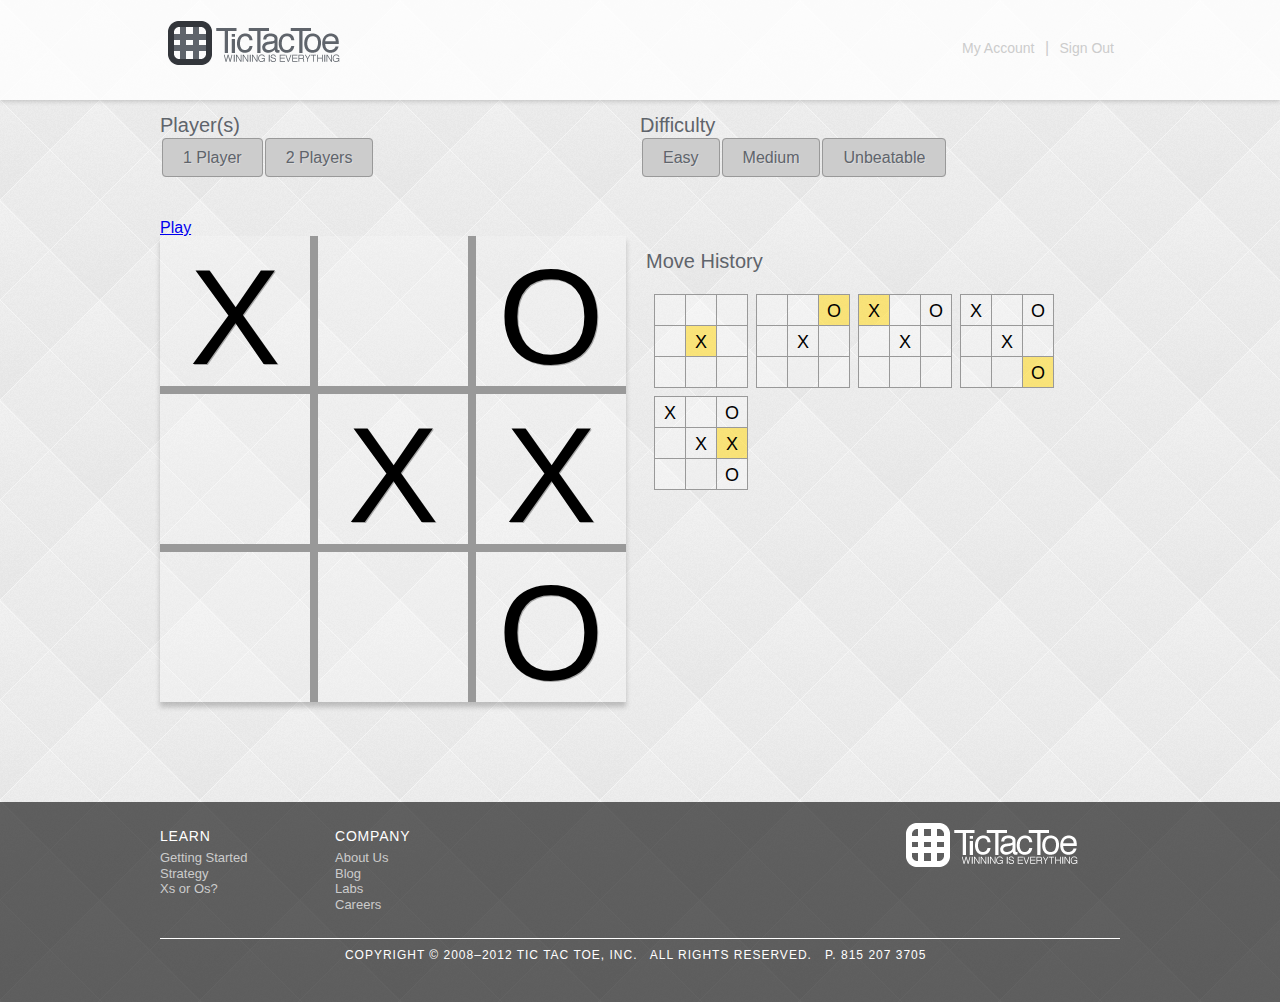
<file: index.html>
<!DOCTYPE html>
<html class="no-js">
  <head>
    <meta charset="utf-8">
    <title>Tic Tac Toe - Nick Shank</title>
    <link rel="stylesheet" type="text/css" href="css/reset.css">
    <link rel="stylesheet" type="text/css" href="css/style.css">
    <script src="js/modernizr-2.5.3.js"></script>
  </head>
  <body>
    <header>
      <div id="header-wrapper">
        <h1><a href="#"><img src="images/logo.png" alt="Tic Tac Toe" /></a></h1>
        <em><a href="#">My Account</a> <span>|</span> <a href="#">Sign Out</a></em>
      </div>
    </header>
    <section id="settings">
      <div id="settings-wrapper">
      <div id="player-select">
      <h2>Player(s)</h2>
      <ul>
        <li><a href="#">1 Player</a></li>
        <li><a href="#">2 Players</a></li>
      </ul>
    </div> <!-- /END #player-select -->
    <div id="difficulty-select">
      <h2>Difficulty</h2>
      <ul>
        <li><a href="#">Easy</a></li>
        <li><a href="#">Medium</a></li>
        <li><a href="#">Unbeatable</a></li>
      </ul>
    </div><!-- /END #difficulty-select -->
    </div> <!-- /END #settings-wrapper -->
    </section>
    <div id="page">
    <section id="game-mode">
      <ul>
        <li><a href="#">Play</a></li>
        <!-- <li><a href="#">Play Again</a></li>
        <li><a href="#">New Game</a></li> -->
      </ul>
    </section>
    <section id="board" class="clearfix">
        <div id="top-left" class="square">X</div>
        <div id="top-middle" class="square"></div>
        <div id="top-right" class="square">O</div>

        <div id="middle-left" class="square"></div>
        <div id="middle-middle" class="square">X</div>
        <div id="middle-right" class="square">X</div>

        <div id="bottom-left" class="square"></div>
        <div id="bottom-middle" class="square"></div>
        <div id="bottom-right" class="square">O</div>
    </section> <!-- /END #board -->
    <section id="history">
      <h2>Move History</h2>
      <section id="board-small" class="clearfix">
        <div id="top-left-small" class="square-small"></div>
        <div id="top-middle-small" class="square-small"></div>
        <div id="top-right-small" class="square-small"></div>

        <div id="middle-left-small" class="square-small"></div>
        <div id="middle-middle-small" class="square-small last-move">X</div>
        <div id="middle-right-small" class="square-small"></div>

        <div id="bottom-left-small" class="square-small"></div>
        <div id="bottom-middle-small" class="square-small"></div>
        <div id="bottom-right-small" class="square-small"></div>
    </section> <!-- /END #small-board-1 -->
    <section id="board-small" class="clearfix">
        <div id="top-left-small" class="square-small"></div>
        <div id="top-middle-small" class="square-small"></div>
        <div id="top-right-small" class="square-small last-move">O</div>

        <div id="middle-left-small" class="square-small"></div>
        <div id="middle-middle-small" class="square-small">X</div>
        <div id="middle-right-small" class="square-small"></div>

        <div id="bottom-left-small" class="square-small"></div>
        <div id="bottom-middle-small" class="square-small"></div>
        <div id="bottom-right-small" class="square-small"></div>
    </section> <!-- /END #small-board-2 -->
    <section id="board-small" class="clearfix">
        <div id="top-left-small" class="square-small last-move">X</div>
        <div id="top-middle-small" class="square-small"></div>
        <div id="top-right-small" class="square-small">O</div>

        <div id="middle-left-small" class="square-small"></div>
        <div id="middle-middle-small" class="square-small">X</div>
        <div id="middle-right-small" class="square-small"></div>

        <div id="bottom-left-small" class="square-small"></div>
        <div id="bottom-middle-small" class="square-small"></div>
        <div id="bottom-right-small" class="square-small"></div>
    </section> <!-- /END #small-board-3 -->
    <section id="board-small" class="clearfix">
        <div id="top-left-small" class="square-small">X</div>
        <div id="top-middle-small" class="square-small"></div>
        <div id="top-right-small" class="square-small">O</div>

        <div id="middle-left-small" class="square-small"></div>
        <div id="middle-middle-small" class="square-small">X</div>
        <div id="middle-right-small" class="square-small"></div>

        <div id="bottom-left-small" class="square-small"></div>
        <div id="bottom-middle-small" class="square-small"></div>
        <div id="bottom-right-small" class="square-small last-move">O</div>
    </section> <!-- /END #small-board-4 -->
    <section id="board-small" class="clearfix">
        <div id="top-left-small" class="square-small">X</div>
        <div id="top-middle-small" class="square-small"></div>
        <div id="top-right-small" class="square-small">O</div>

        <div id="middle-left-small" class="square-small"></div>
        <div id="middle-middle-small" class="square-small">X</div>
        <div id="middle-right-small" class="square-small last-move">X</div>

        <div id="bottom-left-small" class="square-small"></div>
        <div id="bottom-middle-small" class="square-small"></div>
        <div id="bottom-right-small" class="square-small">O</div>
    </section> <!-- /END #small-board-5 -->
    </section>
  </div> <!-- /END #page -->
    <footer>
      <div id="footer-wrapper">
        <div id="footer-column1">
          <h3>Learn</h3>
          <ul>
            <li>Getting Started</li>
            <li>Strategy</li>
            <li>Xs or Os?</li>
          </ul>
        </div>
        <div id="footer-column2">
          <h3>Company</h3>
          <ul>
            <li>About Us</li>
            <li>Blog</li>
            <li>Labs</li>
            <li>Careers</li>
          </ul>
        </div>
        <img src="images/logo_white.png" alt="Tic Tac Toe" />
        <br class="clearfix">
        <div id="copyright" class="clearfix">
          <p>Copyright &copy; 2008&ndash;2012 Tic Tac Toe, Inc. &nbsp; All Rights Reserved. &nbsp; <strong>P.</strong>   815 207 3705 &nbsp;</p>
        </div>
      </div>
    </footer>
  </body>
<html>
</file>
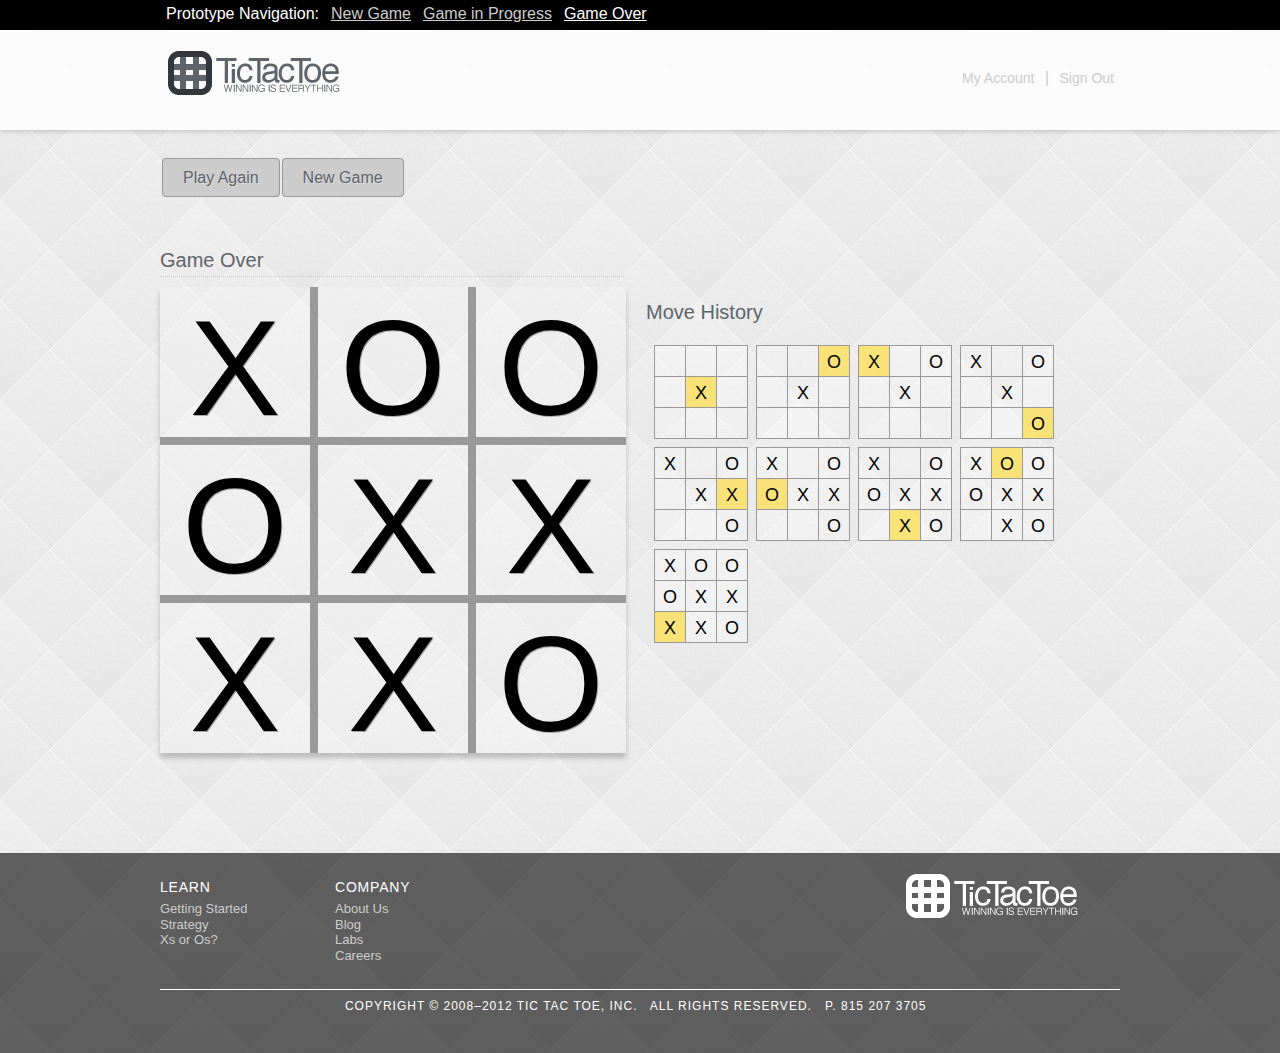
<file: gameOver.html>
<!DOCTYPE html>
<html class="no-js">
  <head>
    <meta charset="utf-8">
    <title>Tic Tac Toe - Nick Shank</title>
    <link rel="stylesheet" type="text/css" href="css/reset.css">
    <link rel="stylesheet" type="text/css" href="css/style.css">
    <script src="js/modernizr-2.5.3.js"></script>
  </head>
  <body>
    <div id="prototype-nav-wrapper">
      <div id="prototype-nav">
        <span>Prototype Navigation:</span>
        <ul>
          <li><a href="index.html">New Game</a></li>
          <li><a href="inProg.html">Game in Progress</a></li>
          <li><a href="gameOver.html" class="selected">Game Over</a></li>
        </ul>
      </div>

    </div>
    
    <header>
      <div id="header-wrapper">
        <h1><a href="#"><img src="images/logo.png" alt="Tic Tac Toe" /></a></h1>
        <em><a href="#">My Account</a> <span>|</span> <a href="#">Sign Out</a></em>
      </div>
    </header>
    <section id="settings">
      <div id="settings-wrapper">
      <!-- <div id="player-select">
      <h2>Player(s)</h2>
      <ul>
        <li><a href="#" class="selected">1 Player</a></li>
        <li><a href="#" class="disabled">2 Players</a></li>
      </ul>
    </div> --> <!-- /END #player-select -->
    <!-- <div id="difficulty-select">
      <h2>Difficulty</h2>
      <ul>
        <li><a href="#" class="selected">Easy</a></li>
        <li><a href="#" class="disabled">Medium</a></li>
        <li><a href="#" class="disabled">Unbeatable</a></li>
      </ul>
    </div> --><!-- /END #difficulty-select -->
    <div id="game-mode">
      <ul>
        <!-- <li><a href="#" class="selected">Play</a></li> -->
        <li><a href="#">Play Again</a></li>
        <li><a href="index.html">New Game</a></li>
      </ul>
    </div> <!-- /END #game-mode -->
    </div> <!-- /END #settings-wrapper -->
    </section>
    <div id="page">
    <div id="message">Game Over</div>
    <section id="board" class="clearfix">
        <div id="top-left" class="square">X</div>
        <div id="top-middle" class="square">O</div>
        <div id="top-right" class="square">O</div>

        <div id="middle-left" class="square">O</div>
        <div id="middle-middle" class="square">X</div>
        <div id="middle-right" class="square">X</div>

        <div id="bottom-left" class="square">X</div>
        <div id="bottom-middle" class="square">X</div>
        <div id="bottom-right" class="square">O</div>
    </section> <!-- /END #board -->
    <section id="history">
      <h2>Move History</h2>
      <section id="board-small" class="clearfix">
        <div id="top-left-small" class="square-small"></div>
        <div id="top-middle-small" class="square-small"></div>
        <div id="top-right-small" class="square-small"></div>

        <div id="middle-left-small" class="square-small"></div>
        <div id="middle-middle-small" class="square-small last-move">X</div>
        <div id="middle-right-small" class="square-small"></div>

        <div id="bottom-left-small" class="square-small"></div>
        <div id="bottom-middle-small" class="square-small"></div>
        <div id="bottom-right-small" class="square-small"></div>
    </section> <!-- /END #small-board-1 -->
    <section id="board-small" class="clearfix">
        <div id="top-left-small" class="square-small"></div>
        <div id="top-middle-small" class="square-small"></div>
        <div id="top-right-small" class="square-small last-move">O</div>

        <div id="middle-left-small" class="square-small"></div>
        <div id="middle-middle-small" class="square-small">X</div>
        <div id="middle-right-small" class="square-small"></div>

        <div id="bottom-left-small" class="square-small"></div>
        <div id="bottom-middle-small" class="square-small"></div>
        <div id="bottom-right-small" class="square-small"></div>
    </section> <!-- /END #small-board-2 -->
    <section id="board-small" class="clearfix">
        <div id="top-left-small" class="square-small last-move">X</div>
        <div id="top-middle-small" class="square-small"></div>
        <div id="top-right-small" class="square-small">O</div>

        <div id="middle-left-small" class="square-small"></div>
        <div id="middle-middle-small" class="square-small">X</div>
        <div id="middle-right-small" class="square-small"></div>

        <div id="bottom-left-small" class="square-small"></div>
        <div id="bottom-middle-small" class="square-small"></div>
        <div id="bottom-right-small" class="square-small"></div>
    </section> <!-- /END #small-board-3 -->
    <section id="board-small" class="clearfix">
        <div id="top-left-small" class="square-small">X</div>
        <div id="top-middle-small" class="square-small"></div>
        <div id="top-right-small" class="square-small">O</div>

        <div id="middle-left-small" class="square-small"></div>
        <div id="middle-middle-small" class="square-small">X</div>
        <div id="middle-right-small" class="square-small"></div>

        <div id="bottom-left-small" class="square-small"></div>
        <div id="bottom-middle-small" class="square-small"></div>
        <div id="bottom-right-small" class="square-small last-move">O</div>
    </section> <!-- /END #small-board-4 -->
    <section id="board-small" class="clearfix">
        <div id="top-left-small" class="square-small">X</div>
        <div id="top-middle-small" class="square-small"></div>
        <div id="top-right-small" class="square-small">O</div>

        <div id="middle-left-small" class="square-small"></div>
        <div id="middle-middle-small" class="square-small">X</div>
        <div id="middle-right-small" class="square-small last-move">X</div>

        <div id="bottom-left-small" class="square-small"></div>
        <div id="bottom-middle-small" class="square-small"></div>
        <div id="bottom-right-small" class="square-small">O</div>
    </section> <!-- /END #small-board-5 -->
    <section id="board-small" class="clearfix">
        <div id="top-left-small" class="square-small">X</div>
        <div id="top-middle-small" class="square-small"></div>
        <div id="top-right-small" class="square-small">O</div>

        <div id="middle-left-small" class="square-small last-move">O</div>
        <div id="middle-middle-small" class="square-small">X</div>
        <div id="middle-right-small" class="square-small">X</div>

        <div id="bottom-left-small" class="square-small"></div>
        <div id="bottom-middle-small" class="square-small"></div>
        <div id="bottom-right-small" class="square-small">O</div>
    </section> <!-- /END #small-board-6 -->
    <section id="board-small" class="clearfix">
        <div id="top-left-small" class="square-small">X</div>
        <div id="top-middle-small" class="square-small"></div>
        <div id="top-right-small" class="square-small">O</div>

        <div id="middle-left-small" class="square-small">O</div>
        <div id="middle-middle-small" class="square-small">X</div>
        <div id="middle-right-small" class="square-small">X</div>

        <div id="bottom-left-small" class="square-small"></div>
        <div id="bottom-middle-small" class="square-small last-move">X</div>
        <div id="bottom-right-small" class="square-small">O</div>
    </section> <!-- /END #small-board-7 -->
    <section id="board-small" class="clearfix">
        <div id="top-left-small" class="square-small">X</div>
        <div id="top-middle-small" class="square-small last-move">O</div>
        <div id="top-right-small" class="square-small">O</div>

        <div id="middle-left-small" class="square-small">O</div>
        <div id="middle-middle-small" class="square-small">X</div>
        <div id="middle-right-small" class="square-small">X</div>

        <div id="bottom-left-small" class="square-small"></div>
        <div id="bottom-middle-small" class="square-small">X</div>
        <div id="bottom-right-small" class="square-small">O</div>
    </section> <!-- /END #small-board-8 -->
    <section id="board-small" class="clearfix">
        <div id="top-left-small" class="square-small">X</div>
        <div id="top-middle-small" class="square-small">O</div>
        <div id="top-right-small" class="square-small">O</div>

        <div id="middle-left-small" class="square-small">O</div>
        <div id="middle-middle-small" class="square-small">X</div>
        <div id="middle-right-small" class="square-small">X</div>

        <div id="bottom-left-small" class="square-small last-move">X</div>
        <div id="bottom-middle-small" class="square-small">X</div>
        <div id="bottom-right-small" class="square-small">O</div>
    </section> <!-- /END #small-board-9 -->
    </section> <!-- /END #history -->
  </div> <!-- /END #page -->
    <footer>
      <div id="footer-wrapper">
        <div id="footer-column1">
          <h3>Learn</h3>
          <ul>
            <li>Getting Started</li>
            <li>Strategy</li>
            <li>Xs or Os?</li>
          </ul>
        </div>
        <div id="footer-column2">
          <h3>Company</h3>
          <ul>
            <li>About Us</li>
            <li>Blog</li>
            <li>Labs</li>
            <li>Careers</li>
          </ul>
        </div>
        <img src="images/logo_white.png" alt="Tic Tac Toe" />
        <br class="clearfix">
        <div id="copyright" class="clearfix">
          <p>Copyright &copy; 2008&ndash;2012 Tic Tac Toe, Inc. &nbsp; All Rights Reserved. &nbsp; <strong>P.</strong>   815 207 3705 &nbsp;</p>
        </div>
      </div>
    </footer>
    <script src="js/jquery.min.js" type="text/javascript"></script>
    <script type="text/javascript">
      $(document).ready(function(){
        $("#tab").click(function(){
          $("#prototype-nav-wrapper").slideToggle(400)
        });
      });
    </script>
  </body>
<html>
</file>
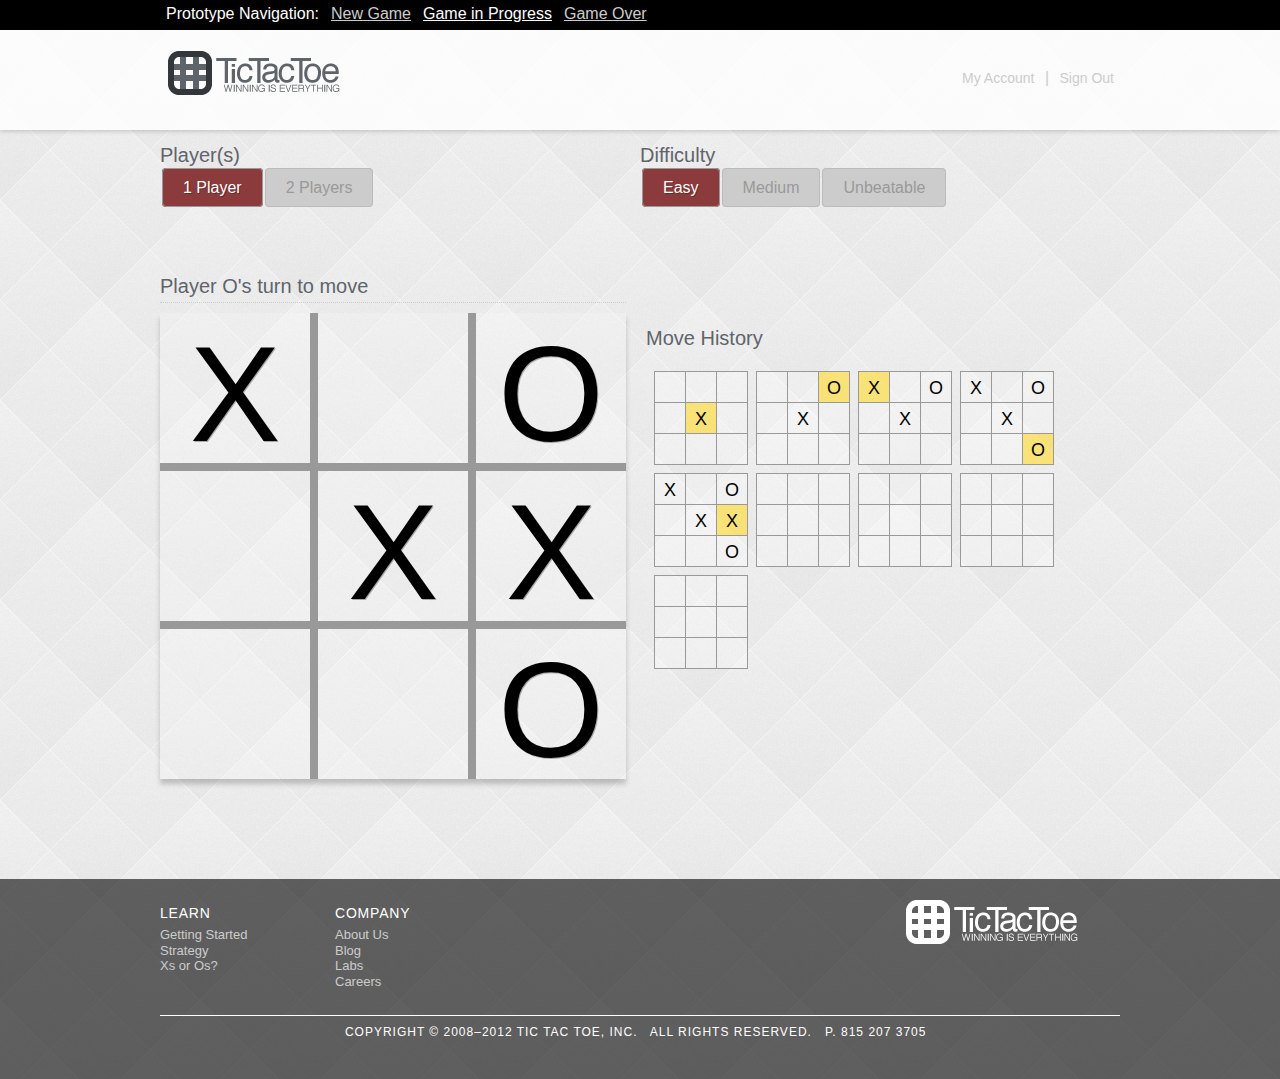
<file: inProg.html>
<!DOCTYPE html>
<html class="no-js">
  <head>
    <meta charset="utf-8">
    <title>Tic Tac Toe - Nick Shank</title>
    <link rel="stylesheet" type="text/css" href="css/reset.css">
    <link rel="stylesheet" type="text/css" href="css/style.css">
    <script src="js/modernizr-2.5.3.js"></script>
  </head>
  <body>
    <div id="prototype-nav-wrapper">
      <div id="prototype-nav">
        <span>Prototype Navigation:</span>
        <ul>
          <li><a href="index.html">New Game</a></li>
          <li><a href="inProg.html" class="selected">Game in Progress</a></li>
          <li><a href="gameOver.html">Game Over</a></li>
        </ul>
      </div>

    </div>
    
    <header>
      <div id="header-wrapper">
        <h1><a href="#"><img src="images/logo.png" alt="Tic Tac Toe" /></a></h1>
        <em><a href="#">My Account</a> <span>|</span> <a href="#">Sign Out</a></em>
      </div>
    </header>
    <section id="settings">
      <div id="settings-wrapper">
      <div id="player-select">
      <h2>Player(s)</h2>
      <ul>
        <li><a href="#" class="selected">1 Player</a></li>
        <li><a href="#" class="disabled">2 Players</a></li>
      </ul>
    </div> <!-- /END #player-select -->
    <div id="difficulty-select">
      <h2>Difficulty</h2>
      <ul>
        <li><a href="#" class="selected">Easy</a></li>
        <li><a href="#" class="disabled">Medium</a></li>
        <li><a href="#" class="disabled">Unbeatable</a></li>
      </ul>
    </div><!-- /END #difficulty-select -->
    <div id="game-mode">
      <ul>
        <!-- <li><a href="#" class="selected">Play</a></li>
        <li><a href="#">Play Again</a></li>
        <li><a href="#">New Game</a></li> -->
      </ul>
    </div> <!-- /END #game-mode -->
    </div> <!-- /END #settings-wrapper -->
    </section>
    <div id="page">
      <div id="message">Player O's turn to move</div>
    <section id="board" class="clearfix">
        <div id="top-left" class="square">X</div>
        <div id="top-middle" class="square"></div>
        <div id="top-right" class="square">O</div>

        <div id="middle-left" class="square"></div>
        <div id="middle-middle" class="square">X</div>
        <div id="middle-right" class="square">X</div>

        <div id="bottom-left" class="square"></div>
        <div id="bottom-middle" class="square"></div>
        <div id="bottom-right" class="square">O</div>
    </section> <!-- /END #board -->
    <section id="history">
      <h2>Move History</h2>
      <section id="board-small" class="clearfix">
        <div id="top-left-small" class="square-small"></div>
        <div id="top-middle-small" class="square-small"></div>
        <div id="top-right-small" class="square-small"></div>

        <div id="middle-left-small" class="square-small"></div>
        <div id="middle-middle-small" class="square-small last-move">X</div>
        <div id="middle-right-small" class="square-small"></div>

        <div id="bottom-left-small" class="square-small"></div>
        <div id="bottom-middle-small" class="square-small"></div>
        <div id="bottom-right-small" class="square-small"></div>
    </section> <!-- /END #small-board-1 -->
    <section id="board-small" class="clearfix">
        <div id="top-left-small" class="square-small"></div>
        <div id="top-middle-small" class="square-small"></div>
        <div id="top-right-small" class="square-small last-move">O</div>

        <div id="middle-left-small" class="square-small"></div>
        <div id="middle-middle-small" class="square-small">X</div>
        <div id="middle-right-small" class="square-small"></div>

        <div id="bottom-left-small" class="square-small"></div>
        <div id="bottom-middle-small" class="square-small"></div>
        <div id="bottom-right-small" class="square-small"></div>
    </section> <!-- /END #small-board-2 -->
    <section id="board-small" class="clearfix">
        <div id="top-left-small" class="square-small last-move">X</div>
        <div id="top-middle-small" class="square-small"></div>
        <div id="top-right-small" class="square-small">O</div>

        <div id="middle-left-small" class="square-small"></div>
        <div id="middle-middle-small" class="square-small">X</div>
        <div id="middle-right-small" class="square-small"></div>

        <div id="bottom-left-small" class="square-small"></div>
        <div id="bottom-middle-small" class="square-small"></div>
        <div id="bottom-right-small" class="square-small"></div>
    </section> <!-- /END #small-board-3 -->
    <section id="board-small" class="clearfix">
        <div id="top-left-small" class="square-small">X</div>
        <div id="top-middle-small" class="square-small"></div>
        <div id="top-right-small" class="square-small">O</div>

        <div id="middle-left-small" class="square-small"></div>
        <div id="middle-middle-small" class="square-small">X</div>
        <div id="middle-right-small" class="square-small"></div>

        <div id="bottom-left-small" class="square-small"></div>
        <div id="bottom-middle-small" class="square-small"></div>
        <div id="bottom-right-small" class="square-small last-move">O</div>
    </section> <!-- /END #small-board-4 -->
    <section id="board-small" class="clearfix">
        <div id="top-left-small" class="square-small">X</div>
        <div id="top-middle-small" class="square-small"></div>
        <div id="top-right-small" class="square-small">O</div>

        <div id="middle-left-small" class="square-small"></div>
        <div id="middle-middle-small" class="square-small">X</div>
        <div id="middle-right-small" class="square-small last-move">X</div>

        <div id="bottom-left-small" class="square-small"></div>
        <div id="bottom-middle-small" class="square-small"></div>
        <div id="bottom-right-small" class="square-small">O</div>
    </section> <!-- /END #small-board-5 -->
    <section id="board-small" class="clearfix">
        <div id="top-left-small" class="square-small"></div>
        <div id="top-middle-small" class="square-small"></div>
        <div id="top-right-small" class="square-small"></div>

        <div id="middle-left-small" class="square-small"></div>
        <div id="middle-middle-small" class="square-small"></div>
        <div id="middle-right-small" class="square-small"></div>

        <div id="bottom-left-small" class="square-small"></div>
        <div id="bottom-middle-small" class="square-small"></div>
        <div id="bottom-right-small" class="square-small"></div>
    </section> <!-- /END #small-board-6 -->
    <section id="board-small" class="clearfix">
        <div id="top-left-small" class="square-small"></div>
        <div id="top-middle-small" class="square-small"></div>
        <div id="top-right-small" class="square-small"></div>

        <div id="middle-left-small" class="square-small"></div>
        <div id="middle-middle-small" class="square-small"></div>
        <div id="middle-right-small" class="square-small"></div>

        <div id="bottom-left-small" class="square-small"></div>
        <div id="bottom-middle-small" class="square-small"></div>
        <div id="bottom-right-small" class="square-small"></div>
    </section> <!-- /END #small-board-7 -->
    <section id="board-small" class="clearfix">
        <div id="top-left-small" class="square-small"></div>
        <div id="top-middle-small" class="square-small"></div>
        <div id="top-right-small" class="square-small"></div>

        <div id="middle-left-small" class="square-small"></div>
        <div id="middle-middle-small" class="square-small"></div>
        <div id="middle-right-small" class="square-small"></div>

        <div id="bottom-left-small" class="square-small"></div>
        <div id="bottom-middle-small" class="square-small"></div>
        <div id="bottom-right-small" class="square-small"></div>
    </section> <!-- /END #small-board-8 -->
    <section id="board-small" class="clearfix">
        <div id="top-left-small" class="square-small"></div>
        <div id="top-middle-small" class="square-small"></div>
        <div id="top-right-small" class="square-small"></div>

        <div id="middle-left-small" class="square-small"></div>
        <div id="middle-middle-small" class="square-small"></div>
        <div id="middle-right-small" class="square-small"></div>

        <div id="bottom-left-small" class="square-small"></div>
        <div id="bottom-middle-small" class="square-small"></div>
        <div id="bottom-right-small" class="square-small"></div>
    </section> <!-- /END #small-board-9 -->
    </section>
  </div> <!-- /END #page -->
    <footer>
      <div id="footer-wrapper">
        <div id="footer-column1">
          <h3>Learn</h3>
          <ul>
            <li>Getting Started</li>
            <li>Strategy</li>
            <li>Xs or Os?</li>
          </ul>
        </div>
        <div id="footer-column2">
          <h3>Company</h3>
          <ul>
            <li>About Us</li>
            <li>Blog</li>
            <li>Labs</li>
            <li>Careers</li>
          </ul>
        </div>
        <img src="images/logo_white.png" alt="Tic Tac Toe" />
        <br class="clearfix">
        <div id="copyright" class="clearfix">
          <p>Copyright &copy; 2008&ndash;2012 Tic Tac Toe, Inc. &nbsp; All Rights Reserved. &nbsp; <strong>P.</strong>   815 207 3705 &nbsp;</p>
        </div>
      </div>
    </footer>
    <script src="js/jquery.min.js" type="text/javascript"></script>
    <script type="text/javascript">
      $(document).ready(function(){
        $("#tab").click(function(){
          $("#prototype-nav-wrapper").slideToggle(400)
        });
      });
    </script>
  </body>
<html>
</file>
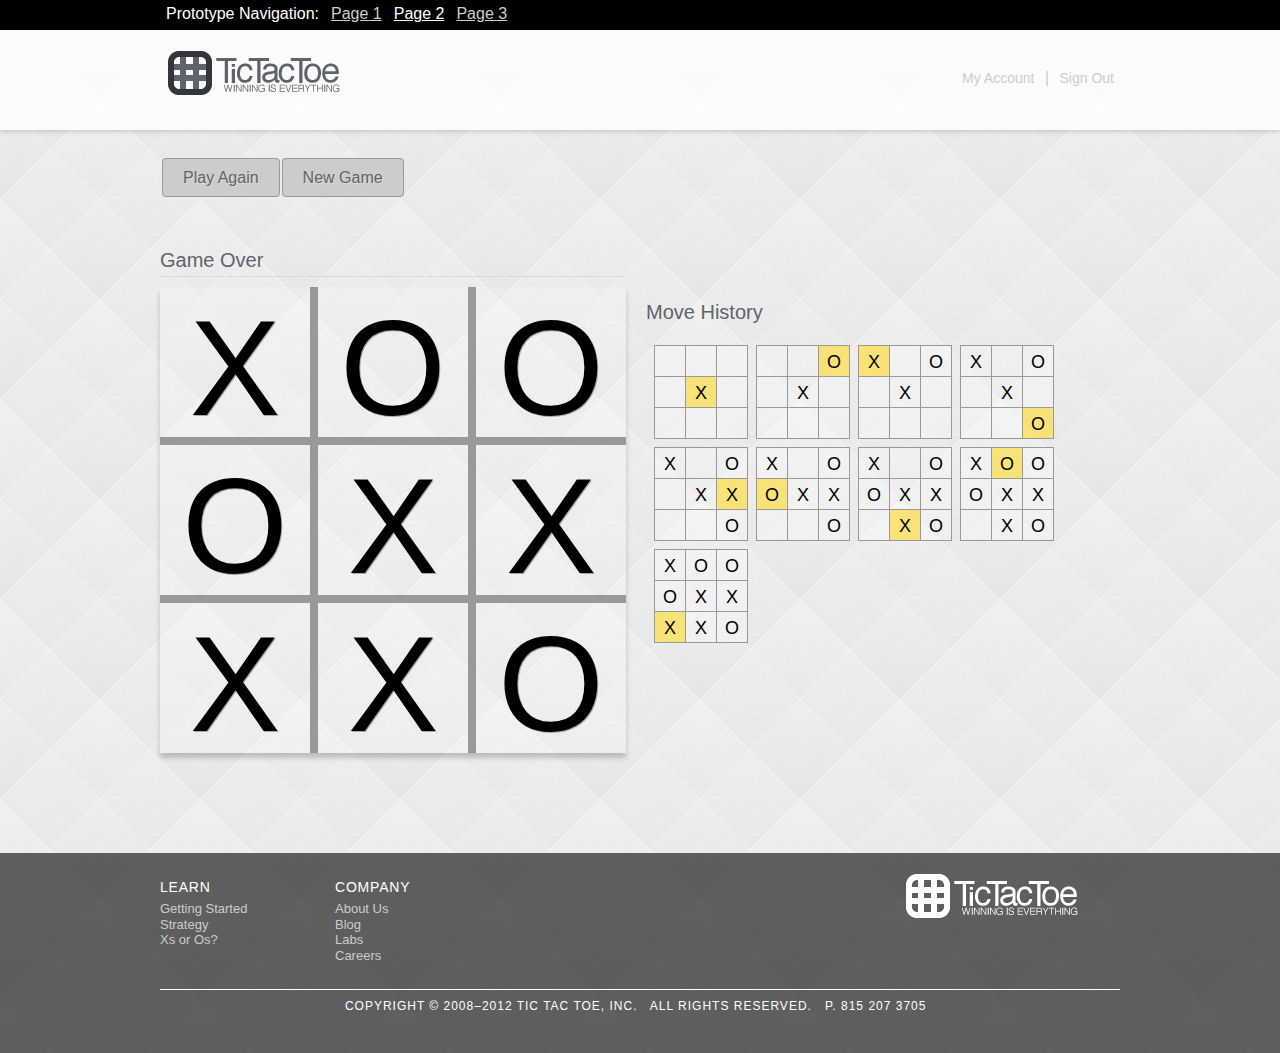
<file: page2.html>
<!DOCTYPE html>
<html class="no-js">
  <head>
    <meta charset="utf-8">
    <title>Tic Tac Toe - Nick Shank</title>
    <link rel="stylesheet" type="text/css" href="css/reset.css">
    <link rel="stylesheet" type="text/css" href="css/style.css">
    <script src="js/modernizr-2.5.3.js"></script>
  </head>
  <body>
    <div id="prototype-nav-wrapper">
      <div id="prototype-nav">
        <span>Prototype Navigation:</span>
        <ul>
          <li><a href="index.html">Page 1</a></li>
          <li><a href="page2.html" class="selected">Page 2</a></li>
          <li><a href="page3.html">Page 3</a></li>
        </ul>
      </div>

    </div>
    
    <header>
      <div id="header-wrapper">
        <h1><a href="#"><img src="images/logo.png" alt="Tic Tac Toe" /></a></h1>
        <em><a href="#">My Account</a> <span>|</span> <a href="#">Sign Out</a></em>
      </div>
    </header>
    <section id="settings">
      <div id="settings-wrapper">
      <!-- <div id="player-select">
      <h2>Player(s)</h2>
      <ul>
        <li><a href="#" class="selected">1 Player</a></li>
        <li><a href="#" class="disabled">2 Players</a></li>
      </ul>
    </div> --> <!-- /END #player-select -->
    <!-- <div id="difficulty-select">
      <h2>Difficulty</h2>
      <ul>
        <li><a href="#" class="selected">Easy</a></li>
        <li><a href="#" class="disabled">Medium</a></li>
        <li><a href="#" class="disabled">Unbeatable</a></li>
      </ul>
    </div> --><!-- /END #difficulty-select -->
    <div id="game-mode">
      <ul>
        <!-- <li><a href="#" class="selected">Play</a></li> -->
        <li><a href="#">Play Again</a></li>
        <li><a href="#">New Game</a></li>
      </ul>
    </div> <!-- /END #game-mode -->
    </div> <!-- /END #settings-wrapper -->
    </section>
    <div id="page">
    <div id="message">Game Over</div>
    <section id="board" class="clearfix">
        <div id="top-left" class="square">X</div>
        <div id="top-middle" class="square">O</div>
        <div id="top-right" class="square">O</div>

        <div id="middle-left" class="square">O</div>
        <div id="middle-middle" class="square">X</div>
        <div id="middle-right" class="square">X</div>

        <div id="bottom-left" class="square">X</div>
        <div id="bottom-middle" class="square">X</div>
        <div id="bottom-right" class="square">O</div>
    </section> <!-- /END #board -->
    <section id="history">
      <h2>Move History</h2>
      <section id="board-small" class="clearfix">
        <div id="top-left-small" class="square-small"></div>
        <div id="top-middle-small" class="square-small"></div>
        <div id="top-right-small" class="square-small"></div>

        <div id="middle-left-small" class="square-small"></div>
        <div id="middle-middle-small" class="square-small last-move">X</div>
        <div id="middle-right-small" class="square-small"></div>

        <div id="bottom-left-small" class="square-small"></div>
        <div id="bottom-middle-small" class="square-small"></div>
        <div id="bottom-right-small" class="square-small"></div>
    </section> <!-- /END #small-board-1 -->
    <section id="board-small" class="clearfix">
        <div id="top-left-small" class="square-small"></div>
        <div id="top-middle-small" class="square-small"></div>
        <div id="top-right-small" class="square-small last-move">O</div>

        <div id="middle-left-small" class="square-small"></div>
        <div id="middle-middle-small" class="square-small">X</div>
        <div id="middle-right-small" class="square-small"></div>

        <div id="bottom-left-small" class="square-small"></div>
        <div id="bottom-middle-small" class="square-small"></div>
        <div id="bottom-right-small" class="square-small"></div>
    </section> <!-- /END #small-board-2 -->
    <section id="board-small" class="clearfix">
        <div id="top-left-small" class="square-small last-move">X</div>
        <div id="top-middle-small" class="square-small"></div>
        <div id="top-right-small" class="square-small">O</div>

        <div id="middle-left-small" class="square-small"></div>
        <div id="middle-middle-small" class="square-small">X</div>
        <div id="middle-right-small" class="square-small"></div>

        <div id="bottom-left-small" class="square-small"></div>
        <div id="bottom-middle-small" class="square-small"></div>
        <div id="bottom-right-small" class="square-small"></div>
    </section> <!-- /END #small-board-3 -->
    <section id="board-small" class="clearfix">
        <div id="top-left-small" class="square-small">X</div>
        <div id="top-middle-small" class="square-small"></div>
        <div id="top-right-small" class="square-small">O</div>

        <div id="middle-left-small" class="square-small"></div>
        <div id="middle-middle-small" class="square-small">X</div>
        <div id="middle-right-small" class="square-small"></div>

        <div id="bottom-left-small" class="square-small"></div>
        <div id="bottom-middle-small" class="square-small"></div>
        <div id="bottom-right-small" class="square-small last-move">O</div>
    </section> <!-- /END #small-board-4 -->
    <section id="board-small" class="clearfix">
        <div id="top-left-small" class="square-small">X</div>
        <div id="top-middle-small" class="square-small"></div>
        <div id="top-right-small" class="square-small">O</div>

        <div id="middle-left-small" class="square-small"></div>
        <div id="middle-middle-small" class="square-small">X</div>
        <div id="middle-right-small" class="square-small last-move">X</div>

        <div id="bottom-left-small" class="square-small"></div>
        <div id="bottom-middle-small" class="square-small"></div>
        <div id="bottom-right-small" class="square-small">O</div>
    </section> <!-- /END #small-board-5 -->
    <section id="board-small" class="clearfix">
        <div id="top-left-small" class="square-small">X</div>
        <div id="top-middle-small" class="square-small"></div>
        <div id="top-right-small" class="square-small">O</div>

        <div id="middle-left-small" class="square-small last-move">O</div>
        <div id="middle-middle-small" class="square-small">X</div>
        <div id="middle-right-small" class="square-small">X</div>

        <div id="bottom-left-small" class="square-small"></div>
        <div id="bottom-middle-small" class="square-small"></div>
        <div id="bottom-right-small" class="square-small">O</div>
    </section> <!-- /END #small-board-6 -->
    <section id="board-small" class="clearfix">
        <div id="top-left-small" class="square-small">X</div>
        <div id="top-middle-small" class="square-small"></div>
        <div id="top-right-small" class="square-small">O</div>

        <div id="middle-left-small" class="square-small">O</div>
        <div id="middle-middle-small" class="square-small">X</div>
        <div id="middle-right-small" class="square-small">X</div>

        <div id="bottom-left-small" class="square-small"></div>
        <div id="bottom-middle-small" class="square-small last-move">X</div>
        <div id="bottom-right-small" class="square-small">O</div>
    </section> <!-- /END #small-board-7 -->
    <section id="board-small" class="clearfix">
        <div id="top-left-small" class="square-small">X</div>
        <div id="top-middle-small" class="square-small last-move">O</div>
        <div id="top-right-small" class="square-small">O</div>

        <div id="middle-left-small" class="square-small">O</div>
        <div id="middle-middle-small" class="square-small">X</div>
        <div id="middle-right-small" class="square-small">X</div>

        <div id="bottom-left-small" class="square-small"></div>
        <div id="bottom-middle-small" class="square-small">X</div>
        <div id="bottom-right-small" class="square-small">O</div>
    </section> <!-- /END #small-board-8 -->
    <section id="board-small" class="clearfix">
        <div id="top-left-small" class="square-small">X</div>
        <div id="top-middle-small" class="square-small">O</div>
        <div id="top-right-small" class="square-small">O</div>

        <div id="middle-left-small" class="square-small">O</div>
        <div id="middle-middle-small" class="square-small">X</div>
        <div id="middle-right-small" class="square-small">X</div>

        <div id="bottom-left-small" class="square-small last-move">X</div>
        <div id="bottom-middle-small" class="square-small">X</div>
        <div id="bottom-right-small" class="square-small">O</div>
    </section> <!-- /END #small-board-9 -->
    </section> <!-- /END #history -->
  </div> <!-- /END #page -->
    <footer>
      <div id="footer-wrapper">
        <div id="footer-column1">
          <h3>Learn</h3>
          <ul>
            <li>Getting Started</li>
            <li>Strategy</li>
            <li>Xs or Os?</li>
          </ul>
        </div>
        <div id="footer-column2">
          <h3>Company</h3>
          <ul>
            <li>About Us</li>
            <li>Blog</li>
            <li>Labs</li>
            <li>Careers</li>
          </ul>
        </div>
        <img src="images/logo_white.png" alt="Tic Tac Toe" />
        <br class="clearfix">
        <div id="copyright" class="clearfix">
          <p>Copyright &copy; 2008&ndash;2012 Tic Tac Toe, Inc. &nbsp; All Rights Reserved. &nbsp; <strong>P.</strong>   815 207 3705 &nbsp;</p>
        </div>
      </div>
    </footer>
    <script src="js/jquery.min.js" type="text/javascript"></script>
    <script type="text/javascript">
      $(document).ready(function(){
        $("#tab").click(function(){
          $("#prototype-nav-wrapper").slideToggle(400)
        });
      });
    </script>
  </body>
<html>
</file>
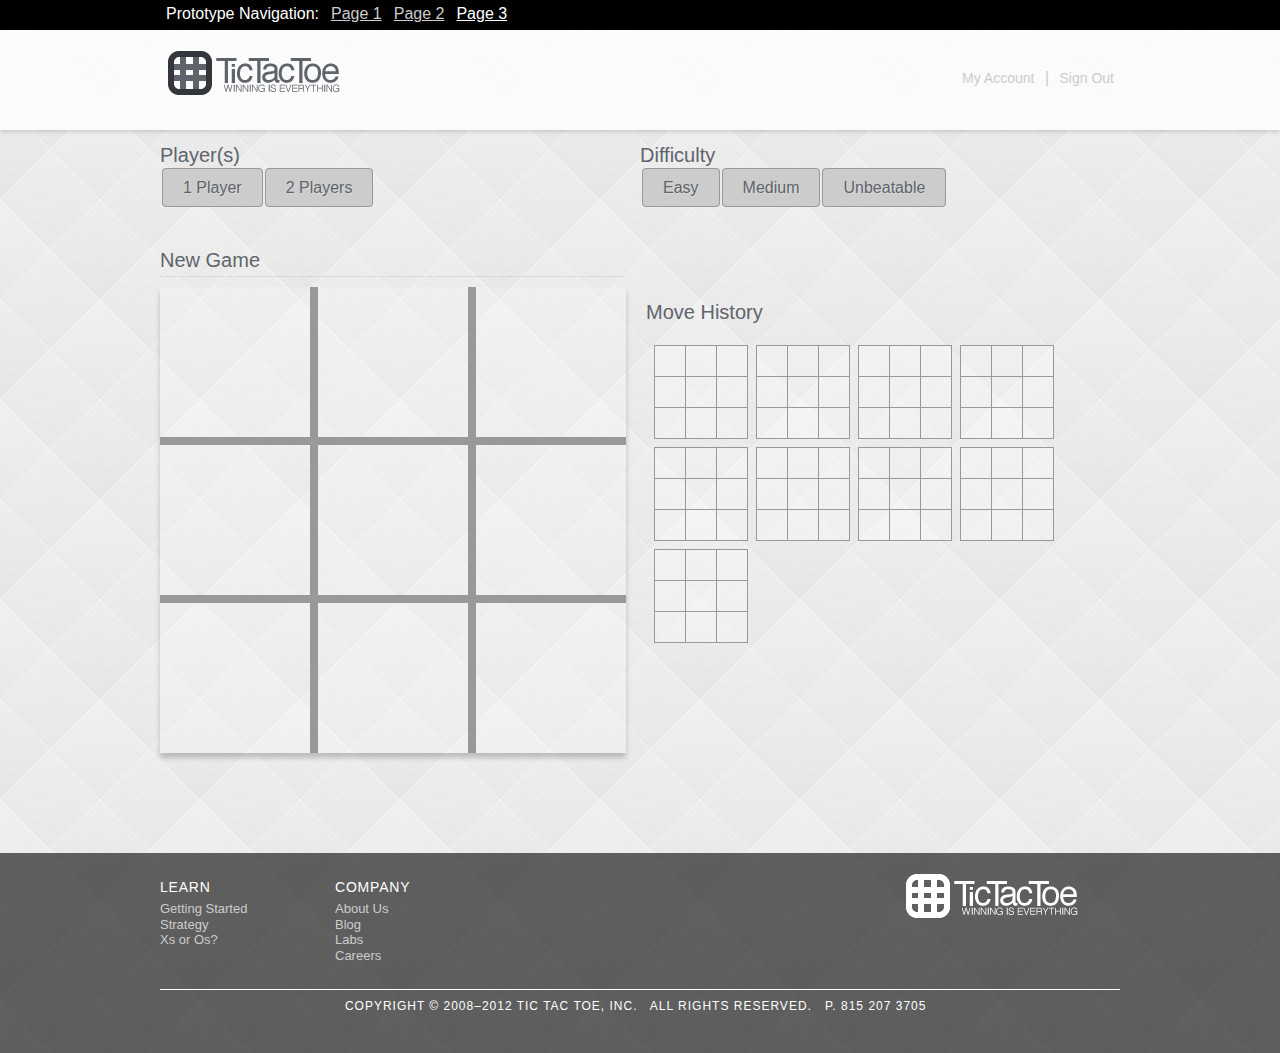
<file: page3.html>
<!DOCTYPE html>
<html class="no-js">
  <head>
    <meta charset="utf-8">
    <title>Tic Tac Toe - Nick Shank</title>
    <link rel="stylesheet" type="text/css" href="css/reset.css">
    <link rel="stylesheet" type="text/css" href="css/style.css">
    <script src="js/modernizr-2.5.3.js"></script>
  </head>
  <body>
    <div id="prototype-nav-wrapper">
      <div id="prototype-nav">
        <span>Prototype Navigation:</span>
        <ul>
          <li><a href="index.html">Page 1</a></li>
          <li><a href="page2.html">Page 2</a></li>
          <li><a href="page3.html" class="selected">Page 3</a></li>
        </ul>
      </div>

    </div>
    
    <header>
      <div id="header-wrapper">
        <h1><a href="#"><img src="images/logo.png" alt="Tic Tac Toe" /></a></h1>
        <em><a href="#">My Account</a> <span>|</span> <a href="#">Sign Out</a></em>
      </div>
    </header>
    <section id="settings">
      <div id="settings-wrapper">
      <div id="player-select">
      <h2>Player(s)</h2>
      <ul>
        <li><a href="#">1 Player</a></li>
        <li><a href="#">2 Players</a></li>
      </ul>
    </div> <!-- /END #player-select -->
    <div id="difficulty-select">
      <h2>Difficulty</h2>
      <ul>
        <li><a href="#">Easy</a></li>
        <li><a href="#">Medium</a></li>
        <li><a href="#">Unbeatable</a></li>
      </ul>
    </div> <!-- /END #difficulty-select -->
    <!-- <div id="game-mode">
      <ul>
        <li><a href="#" class="selected">Play</a></li>
        <li><a href="#">Play Again</a></li>
        <li><a href="#">New Game</a></li>
      </ul>
    </div> --> <!-- /END #game-mode -->
    </div> <!-- /END #settings-wrapper -->
    </section>
    <div id="page">
    <div id="message">New Game</div>
    <section id="board" class="clearfix">
        <div id="top-left" class="square"></div>
        <div id="top-middle" class="square"></div>
        <div id="top-right" class="square"></div>

        <div id="middle-left" class="square"></div>
        <div id="middle-middle" class="square"></div>
        <div id="middle-right" class="square"></div>

        <div id="bottom-left" class="square"></div>
        <div id="bottom-middle" class="square"></div>
        <div id="bottom-right" class="square"></div>
    </section> <!-- /END #board -->
    <section id="history">
      <h2>Move History</h2>
      <section id="board-small" class="clearfix">
        <div id="top-left-small" class="square-small"></div>
        <div id="top-middle-small" class="square-small"></div>
        <div id="top-right-small" class="square-small"></div>

        <div id="middle-left-small" class="square-small"></div>
        <div id="middle-middle-small" class="square-small"></div>
        <div id="middle-right-small" class="square-small"></div>

        <div id="bottom-left-small" class="square-small"></div>
        <div id="bottom-middle-small" class="square-small"></div>
        <div id="bottom-right-small" class="square-small"></div>
    </section> <!-- /END #small-board-1 -->
    <section id="board-small" class="clearfix">
        <div id="top-left-small" class="square-small"></div>
        <div id="top-middle-small" class="square-small"></div>
        <div id="top-right-small" class="square-small"></div>

        <div id="middle-left-small" class="square-small"></div>
        <div id="middle-middle-small" class="square-small"></div>
        <div id="middle-right-small" class="square-small"></div>

        <div id="bottom-left-small" class="square-small"></div>
        <div id="bottom-middle-small" class="square-small"></div>
        <div id="bottom-right-small" class="square-small"></div>
    </section> <!-- /END #small-board-2 -->
    <section id="board-small" class="clearfix">
        <div id="top-left-small" class="square-small"></div>
        <div id="top-middle-small" class="square-small"></div>
        <div id="top-right-small" class="square-small"></div>

        <div id="middle-left-small" class="square-small"></div>
        <div id="middle-middle-small" class="square-small"></div>
        <div id="middle-right-small" class="square-small"></div>

        <div id="bottom-left-small" class="square-small"></div>
        <div id="bottom-middle-small" class="square-small"></div>
        <div id="bottom-right-small" class="square-small"></div>
    </section> <!-- /END #small-board-3 -->
    <section id="board-small" class="clearfix">
        <div id="top-left-small" class="square-small"></div>
        <div id="top-middle-small" class="square-small"></div>
        <div id="top-right-small" class="square-small"></div>

        <div id="middle-left-small" class="square-small"></div>
        <div id="middle-middle-small" class="square-small"></div>
        <div id="middle-right-small" class="square-small"></div>

        <div id="bottom-left-small" class="square-small"></div>
        <div id="bottom-middle-small" class="square-small"></div>
        <div id="bottom-right-small" class="square-small"></div>
    </section> <!-- /END #small-board-4 -->
    <section id="board-small" class="clearfix">
        <div id="top-left-small" class="square-small"></div>
        <div id="top-middle-small" class="square-small"></div>
        <div id="top-right-small" class="square-small"></div>

        <div id="middle-left-small" class="square-small"></div>
        <div id="middle-middle-small" class="square-small"></div>
        <div id="middle-right-small" class="square-small"></div>

        <div id="bottom-left-small" class="square-small"></div>
        <div id="bottom-middle-small" class="square-small"></div>
        <div id="bottom-right-small" class="square-small"></div>
    </section> <!-- /END #small-board-5 -->
    <section id="board-small" class="clearfix">
        <div id="top-left-small" class="square-small"></div>
        <div id="top-middle-small" class="square-small"></div>
        <div id="top-right-small" class="square-small"></div>

        <div id="middle-left-small" class="square-small"></div>
        <div id="middle-middle-small" class="square-small"></div>
        <div id="middle-right-small" class="square-small"></div>

        <div id="bottom-left-small" class="square-small"></div>
        <div id="bottom-middle-small" class="square-small"></div>
        <div id="bottom-right-small" class="square-small"></div>
    </section> <!-- /END #small-board-6 -->
    <section id="board-small" class="clearfix">
        <div id="top-left-small" class="square-small"></div>
        <div id="top-middle-small" class="square-small"></div>
        <div id="top-right-small" class="square-small"></div>

        <div id="middle-left-small" class="square-small"></div>
        <div id="middle-middle-small" class="square-small"></div>
        <div id="middle-right-small" class="square-small"></div>

        <div id="bottom-left-small" class="square-small"></div>
        <div id="bottom-middle-small" class="square-small"></div>
        <div id="bottom-right-small" class="square-small"></div>
    </section> <!-- /END #small-board-7 -->
    <section id="board-small" class="clearfix">
        <div id="top-left-small" class="square-small"></div>
        <div id="top-middle-small" class="square-small"></div>
        <div id="top-right-small" class="square-small"></div>

        <div id="middle-left-small" class="square-small"></div>
        <div id="middle-middle-small" class="square-small"></div>
        <div id="middle-right-small" class="square-small"></div>

        <div id="bottom-left-small" class="square-small"></div>
        <div id="bottom-middle-small" class="square-small"></div>
        <div id="bottom-right-small" class="square-small"></div>
    </section> <!-- /END #small-board-8 -->
    <section id="board-small" class="clearfix">
        <div id="top-left-small" class="square-small"></div>
        <div id="top-middle-small" class="square-small"></div>
        <div id="top-right-small" class="square-small"></div>

        <div id="middle-left-small" class="square-small"></div>
        <div id="middle-middle-small" class="square-small"></div>
        <div id="middle-right-small" class="square-small"></div>

        <div id="bottom-left-small" class="square-small"></div>
        <div id="bottom-middle-small" class="square-small"></div>
        <div id="bottom-right-small" class="square-small"></div>
    </section> <!-- /END #small-board-9 -->
    </section> <!-- /END #history -->
  </div> <!-- /END #page -->
    <footer>
      <div id="footer-wrapper">
        <div id="footer-column1">
          <h3>Learn</h3>
          <ul>
            <li>Getting Started</li>
            <li>Strategy</li>
            <li>Xs or Os?</li>
          </ul>
        </div>
        <div id="footer-column2">
          <h3>Company</h3>
          <ul>
            <li>About Us</li>
            <li>Blog</li>
            <li>Labs</li>
            <li>Careers</li>
          </ul>
        </div>
        <img src="images/logo_white.png" alt="Tic Tac Toe" />
        <br class="clearfix">
        <div id="copyright" class="clearfix">
          <p>Copyright &copy; 2008&ndash;2012 Tic Tac Toe, Inc. &nbsp; All Rights Reserved. &nbsp; <strong>P.</strong>   815 207 3705 &nbsp;</p>
        </div>
      </div>
    </footer>
    <script src="js/jquery.min.js" type="text/javascript"></script>
    <script type="text/javascript">
      $(document).ready(function(){
        $("#tab").click(function(){
          $("#prototype-nav-wrapper").slideToggle(400)
        });
      });
    </script>
  </body>
<html>
</file>
<file: css/style.css>
body {
    font-family: "Helvetica", Arial, sans-serif;
    background:url('../images/bg.png') repeat;
}

h1 {
    font:normal 30px/2 "Helvetica", Arial, sans-serif;
}

h2 {
    font:normal 20px/1.5 "Helvetica", Arial, sans-serif;
    padding:10px 0;
    color:#5F646B;
}

h3 {
    font:normal 14px/2 "Helvetica", Arial, sans-serif;
    text-transform: uppercase;
    letter-spacing: 0.8px;
    color:#FFF;
}

div#prototype-nav-wrapper {
    height:30px;
    background:#000;
}

div#prototype-nav {
    margin:0 auto;
    width:960px;
}

div#prototype-nav span {
    color:#FFF;
    float:left;
    padding:6px;
}

div#prototype-nav ul li {
    float:left;
    padding:6px;
}

div#prototype-nav ul li a {
    color:#CCC;
}

div#prototype-nav ul li a:hover, div#prototype-nav ul li a.selected {
    color:#FFF;
}

header {
    height:100px;
    background:#FFF;
    background:rgba(255, 255, 255, 0.8);
    -webkit-box-shadow: 0 1px 5px rgba(0,0,0,0.2);
    -moz-box-shadow: 0 1px 5px rgba(0,0,0,0.2);
    -ms-box-shadow: 0 1px 5px rgba(0,0,0,0.2);
    -o-box-shadow: 0 1px 5px rgba(0,0,0,0.2);
    box-shadow: 0 1px 5px rgba(0,0,0,0.2);
}

div#header-wrapper {
    width:960px;
    margin:0 auto;
}

header h1 {
    padding:20px 0 0 0;
    width:600px;
    float:left;
}

header em {
    float:right;
    margin:40px 0 0 0;
}

header a {
  padding:5px 6px;
  font-size:14px;
  color:#CCC;
  text-decoration:none;
  -moz-transition:all 0.3s ease-in-out;
  -webkit-transition:all 0.3s ease-in-out;
  -o-transition:all 0.3s ease-in-out;
  transition:all 0.3s ease-in-out;
}

header a:hover {
  color:#000;
  cursor:pointer;
}

header span {
    color:#CCC;
}

section#settings {
    margin:0 0 120px 0;
}

div#settings-wrapper {
    width:960px;
    margin:0 auto;
}

div#player-select, div#difficulty-select {
    width:480px;
    float:left;
}

section#settings ul li {
    display:block;
    float:left;
    padding-left:2px;
}

section#settings ul li a {
    padding:10px 20px;
    text-decoration:none;
    color:#5F646B;
    text-shadow: 1px 1px 0 rgba(255,255,255, 0.3);
    background:#CCC;
    border:1px solid #999;
    -webkit-border-radius: 4px;
    -moz-border-radius: 4px;
    -ms-border-radius: 4px;
    -o-border-radius: 4px;
    border-radius: 4px;
}

section#settings ul li a:hover, section#settings ul li a.selected, section#game-mode ul li a:hover, section#game-mode ul li a.selected {
    background:#8B3B3B;
    color:#FFF;
    text-shadow: 1px 1px 0 rgba(0,0,0, 0.3);
}

section#settings ul li a.disabled, section#game-mode ul li a.disabled 
section#settings ul li a:hover.disabled, section#game-mode ul li a:hover.disabled {
    color:#999;
    background:#CCC;
    text-shadow: 1px 1px 0 rgba(0,0,0, 0.0);
    cursor: default;
    border:1px solid #BBB;
}


div#page {
    width:960px;
    margin:0 auto;
}

div#game-mode {
    float:left;
    width:960px;
    margin:40px 0;
}

section#board {
    width:466px;
    float:left;
    margin-bottom:100px;
    background:rgba(255,255,255,0.2);
    -webkit-box-shadow: 0 1px 5px rgba(0,0,0,0.2);
    -moz-box-shadow: 0 1px 5px rgba(0,0,0,0.2);
    -ms-box-shadow: 0 1px 5px rgba(0,0,0,0.2);
    -o-box-shadow: 0 1px 5px rgba(0,0,0,0.2);
    box-shadow: 0 5px 5px rgba(0,0,0,0.2);
}

div#message {
    width:466px;
    margin:0 0 10px 0;
    padding:0 0 6px 0;
    font-size:20px;
    color:#5F646B;
    border-bottom:1px dotted #CCC;
}

div.square {
    float:left;
    width:150px;
    height:150px;
    text-align:center;
    font:normal 136px/1.2 "Helvetica", Arial, sans-serif;
    text-shadow: 1px 1px 0 rgba(0,0,0, 0.3);
}

div.square:hover {
    background:#FFD400;
    background:rgba(255,212,0, 0.2);
    cursor:pointer;
}

div#top-left, div#middle-left {
    border-right:8px solid #999;
    border-bottom:8px solid #999;                
}

div#top-middle, div#middle-middle {
    border-bottom:8px solid #999;
}

div#top-right, div#middle-right {
    border-left:8px solid #999;
    border-bottom:8px solid #999;                
}

div#bottom-left, div#bottom-middle {
    border-right:8px solid #999;
}

section#history {
    width:474px;
    float:left;
    padding:0 0 0 20px;
}

section#board-small {
    width:92px;
    margin:8px 0 0 8px;
    float:left;
    background:#FFF;
    background:rgba(255,255,255,0.3);
    border:1px solid #999;
}

div.square-small {
    float:left;
    width:30px;
    height:30px;
    text-align:center;
    font:normal 18px/1.8 "Helvetica", Arial, sans-serif;
}

div#top-left-small, div#middle-left-small {
    border-right:1px solid #999;
    border-bottom:1px solid #999;                
}

div#top-middle-small, div#middle-middle-small {
    border-bottom:1px solid #999;
}

div#top-right-small, div#middle-right-small {
    border-left:1px solid #999;
    border-bottom:1px solid #999;                
}

div#bottom-left-small, div#bottom-middle-small {
    border-right:1px solid #999;
}

div.last-move {
    background:#FFD400;
    background:rgba(255,212,0, 0.5);
}

footer {
    clear:both;
    background:#999;
    background:rgba(0,0,0,0.6);
    height:200px;
}

footer div#footer-wrapper {
    width:960px;
    margin:0 auto;
}

footer div#footer-column1, footer div#footer-column2 {
    float:left;
    width:150px;
    margin:20px 25px 0 0;
}

footer li {
    font-size:13px;
    line-height:1.2;
    color:#ccc;
}

footer li:hover {
    color:#FFF;
    cursor:pointer;
}

footer img {
    float:right;
    margin:20px 0;
}

footer div#copyright {
    width:960px;
    border-top: 1px solid #FFF;
    margin-top: 120px;
    text-align: center;
    text-transform: uppercase;
}

footer div#copyright p {
    color: #FFF;
    font-size: 12px;
    letter-spacing: 1px;
    padding: 10px 0;
}

​.clearfix:after {
     visibility: hidden;
     display: block;
     font-size: 0;
     content: " ";
     clear: both;
     height: 0;
     }
.clearfix { display: inline-block; }
/* start commented backslash hack \*/
* html .clearfix { height: 1%; }
.clearfix { display: block; }
/* close commented backslash hack */
</file>
